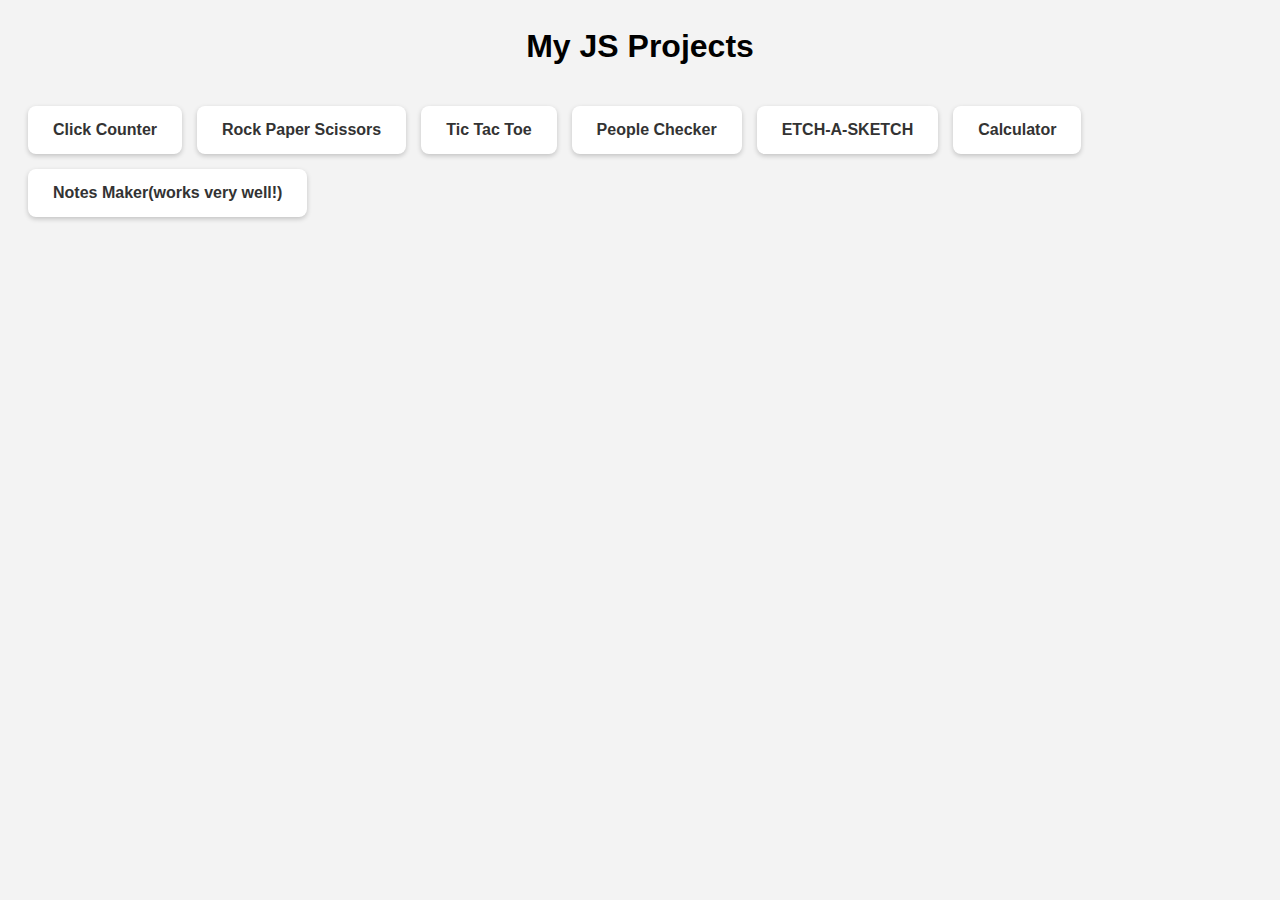
<file: index.html>
<!DOCTYPE html>
<html lang="en">
<head>
<meta charset="UTF-8">
<meta name="viewport" content="width=device-width, initial-scale=1.0">
<title>My JS Projects</title>
<style>
body { font-family: sans-serif; background: #f3f3f3; display: flex; flex-direction: column; align-items: center; }
h1 { margin-top: 20px; }
ul { display: flex; flex-wrap: wrap; list-style: none; padding: 0; margin: 20px; gap: 15px; }
li { background: #fff; padding: 15px 25px; border-radius: 8px; box-shadow: 0 2px 5px rgba(0,0,0,0.2); }
li a { text-decoration: none; color: #333; font-weight: bold; }
li a:hover { color: #0077ff; }
</style>
</head>
<body>

<h1>My JS Projects</h1>
<ul>
    <li><a href="counter/index.html" target="_blank">Click Counter</a></li>
    <li><a href="rps/index.html" target="_blank">Rock Paper Scissors</a></li>
    <li><a href="tic-tac-toe/index.html" target="_blank">Tic Tac Toe</a></li>
    <li><a href="PeopleChecker/index.html" target="_blank">People Checker</a></li>
    <li><a href="Etch-a-Sketch/index.html" target="_blank">ETCH-A-SKETCH</a></li>
    <li><a href="Calculator/index.html" target="_blank">Calculator</a></li>
    <li><a href="Notes Maker/index.html" target="_blank">Notes Maker(works very well!)</a></li>
</ul>

</body>
</html>
</file>
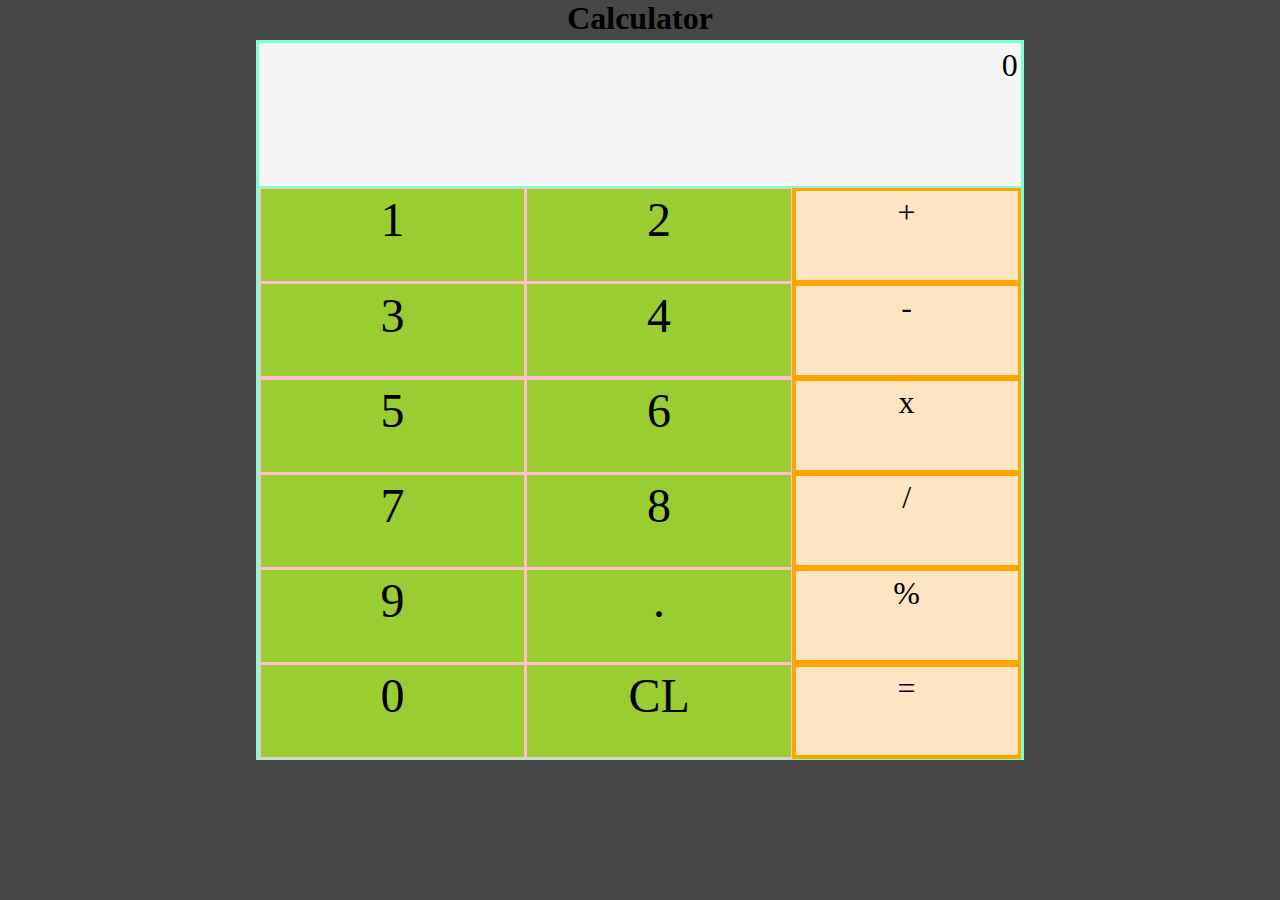
<file: Calculator/index.html>
<!DOCTYPE html>
<html lang="en">
<head>
    <meta charset="UTF-8">
    <meta name="viewport" content="width=device-width, initial-scale=1.0">
    <title>Calculator</title>
    <link rel="stylesheet" href="styles.css">
</head>
<body>
    <h1>Calculator</h1>
    <div id="main-ctr">
        <div id="TextBox">0</div>
        <div id="small-ctr">
            <div id="NumbersBox"></div>
        <div id="OperatorsBox"></div>
        </div>
    </div>
    <script type="module" src="js.js"></script>
</body>
</html>
</file>
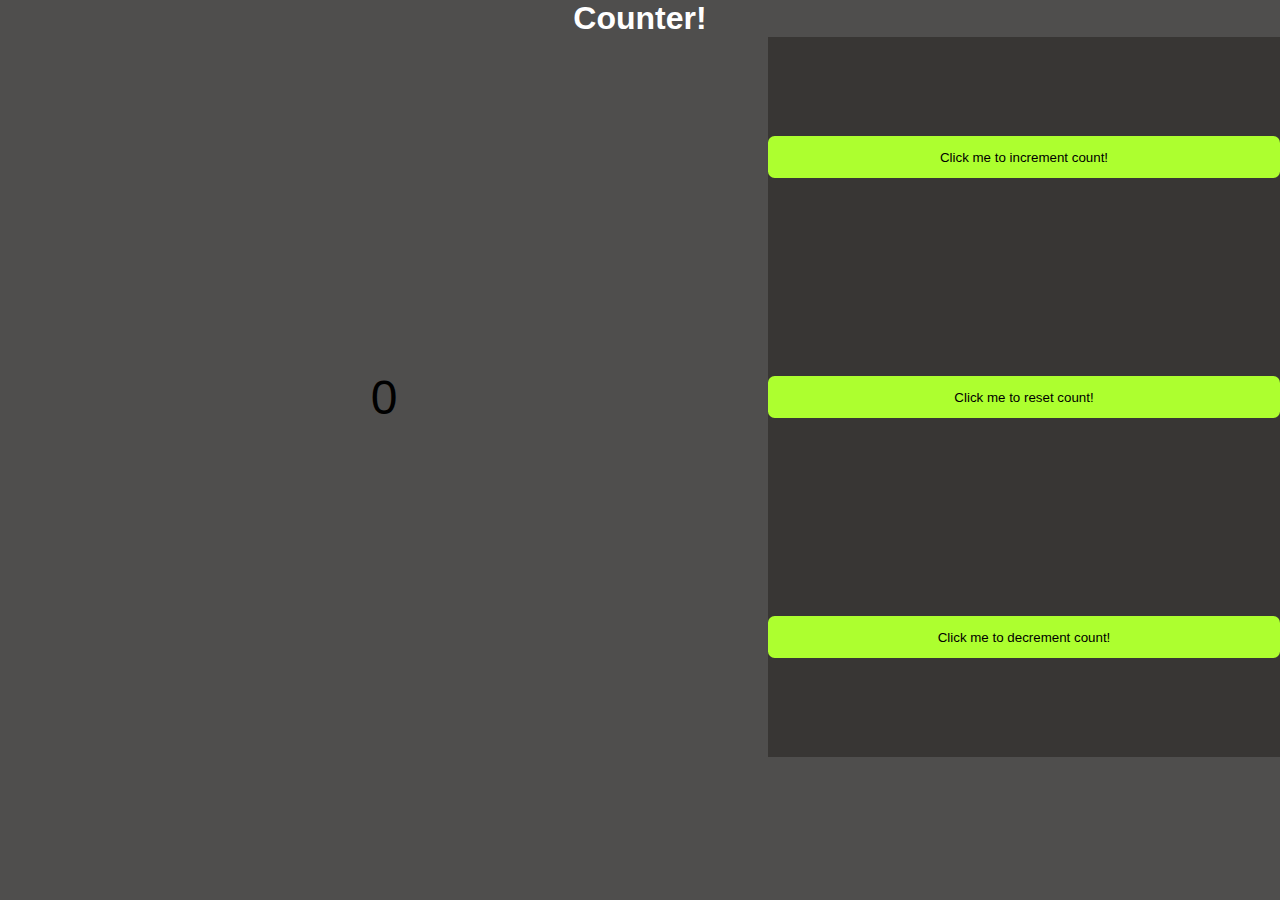
<file: counter/index.html>
<!DOCTYPE html>
<html lang="en">
<head>
    <meta charset="UTF-8">
    <meta name="viewport" content="width=device-width, initial-scale=1.0">
    <title>COUNTER</title>
    <link href="styles.css" rel="stylesheet">
</head>
<body>
    <h1>Counter!</h1>
    <div class="main-ctr">
    <div id="cntdisplay">0</div>
    <div class="buttonsMenu">
    <button id="increment" class="btn">Click me to increment count!</button>
    <button id="reset" class="btn">Click me to reset count!</button>
    <button id="decrement" class="btn">Click me to decrement count!</button>
    </div>
    </div>
    
    <script src="scripts.js"></script>
</body>
</html>
</file>
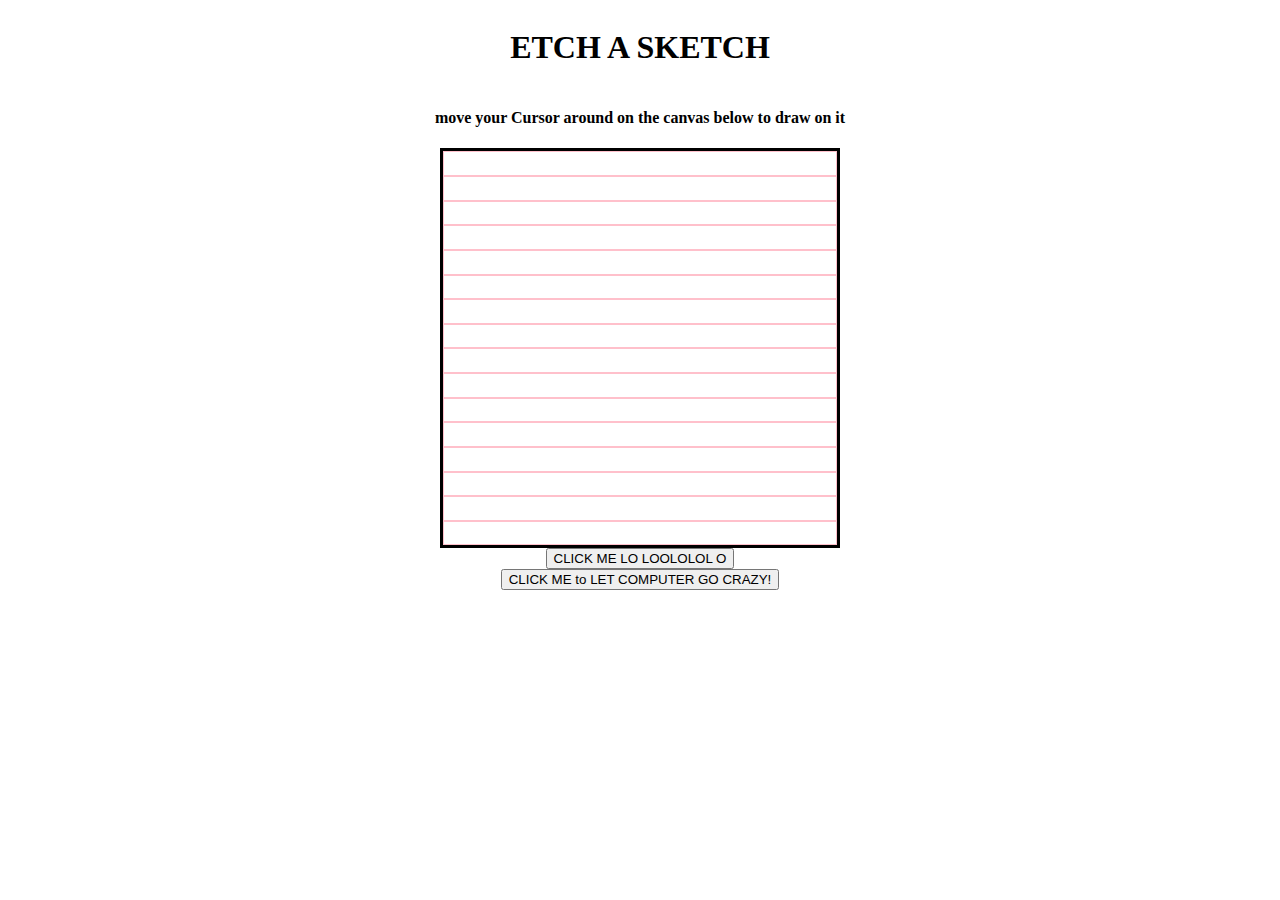
<file: Etch-a-Sketch/index.html>
<!DOCTYPE html>
<html lang="en">
<head>
    <meta charset="UTF-8">
    <meta name="viewport" content="width=device-width, initial-scale=1.0">
    <title>ETCH-A-SKETCH</title>
    <link href="styles.css" rel="stylesheet">
</head>
<body>
    <h1>ETCH A SKETCH</h1>
    <h4> move your Cursor around on the canvas below to draw on it</h4>
    <div class="container">

    </div>
    <button id="gridMaker">CLICK ME LO LOOLOLOL O</button>
    <button id="AiControls">CLICK ME to LET COMPUTER GO CRAZY!</button>
    <script type="module" src="js.js" ></script>
</body>
</html>
</file>
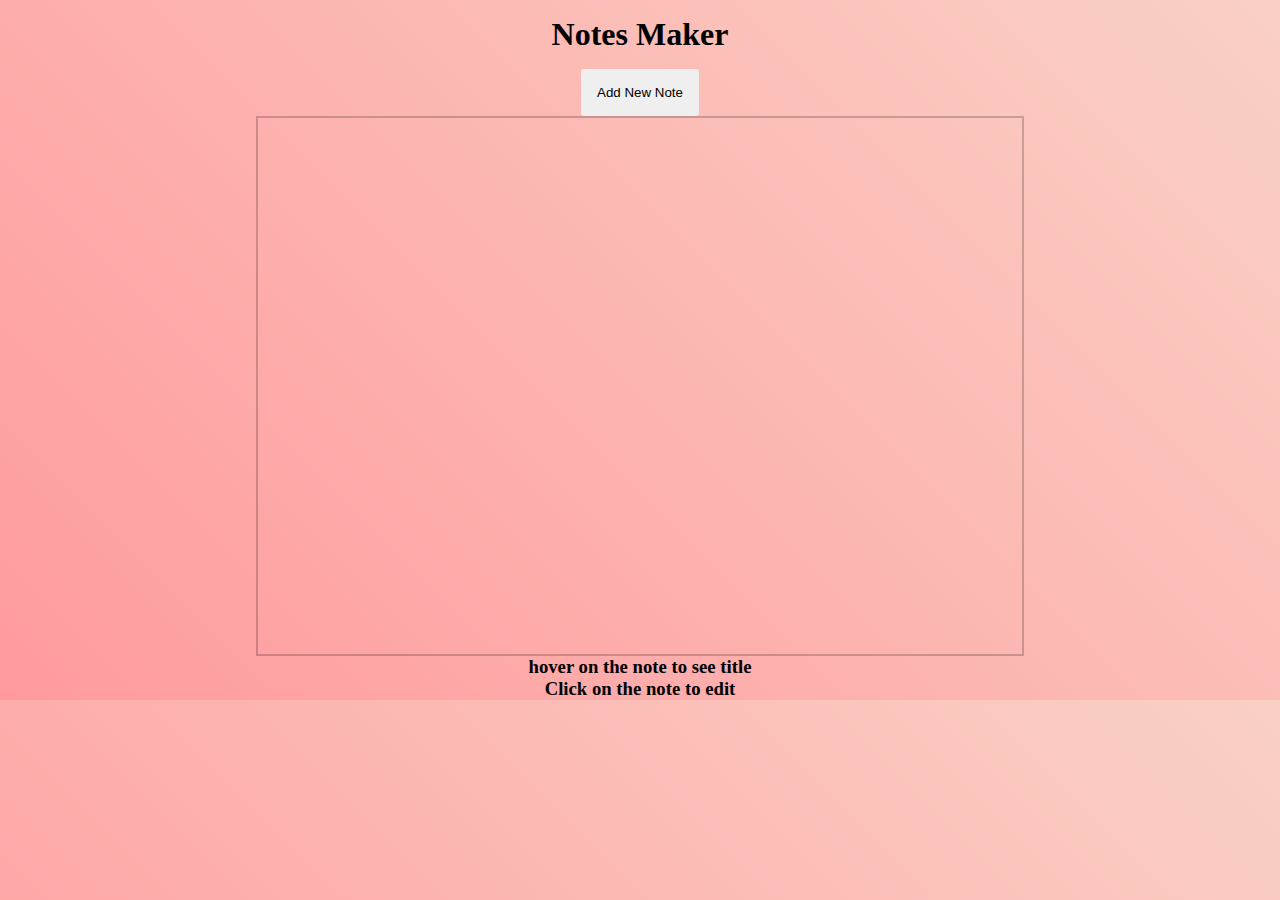
<file: Notes Maker/index.html>
<!DOCTYPE html>
<html lang="en">
<head>
    <meta charset="UTF-8">
    <meta name="viewport" content="width=device-width, initial-scale=1.0">
    <title>Notes Maker</title>
    <link rel="stylesheet" href="styles.css">
</head>
<body>
    <h1>Notes Maker</h1>
    <button class="addNotes" >Add New Note</button>
    <div class="NotesContainer">
    </div>
    <h3>hover on the note to see title </h3>
    <h3>Click on the note to edit</h3>
    <script src="notes.js" type="module"></script>
    <script src="Popup.js" type="module"></script>
</body>
</html>
</file>
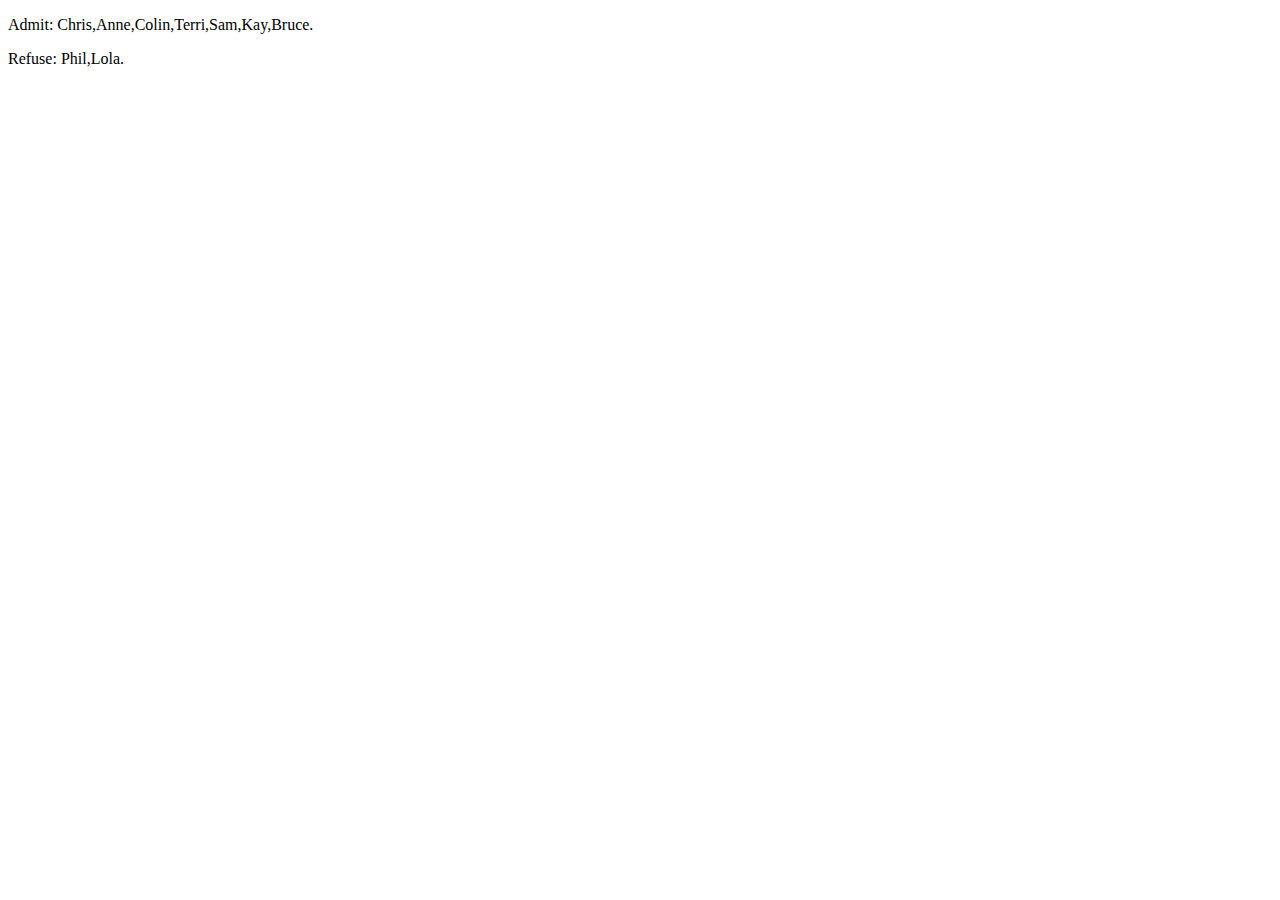
<file: PeopleChecker/index.html>
<!DOCTYPE html>
<html lang="en">
<head>
    <meta charset="UTF-8">
    <meta name="viewport" content="width=device-width, initial-scale=1.0">
    <title>People Initation!</title>
</head>
<body>
    <p class="admitted"></p>
    <p class="refused"></p>
    <script src="index.js"></script>
</body>
</html>
</file>
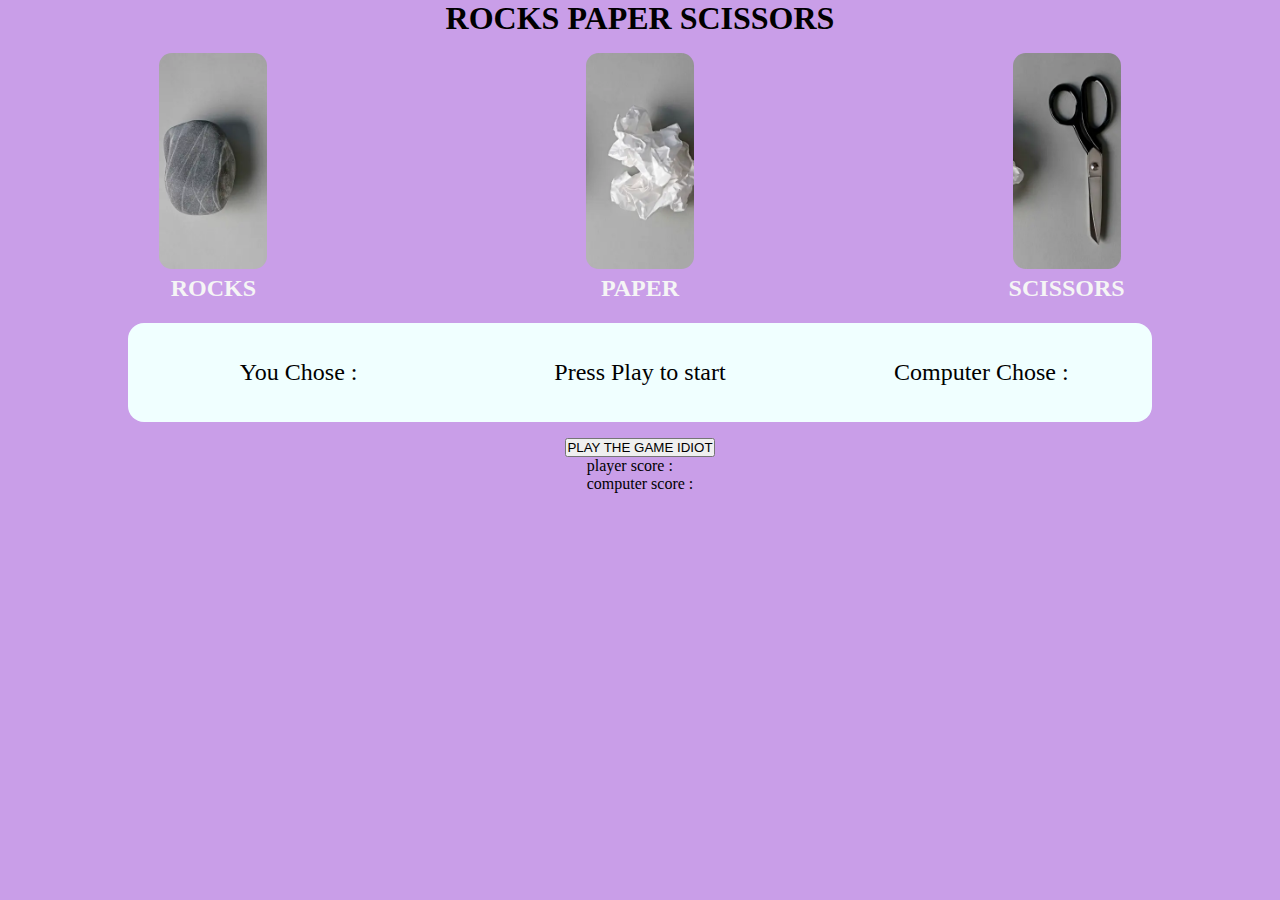
<file: rps/index.html>
<!DOCTYPE html>
<html lang="en">
<head>
    <meta charset="UTF-8">
    <meta name="viewport" content="width=device-width, initial-scale=1.0">
    <title>ROCKS PAPER SCISSORSSSSSSS</title>
    <link href="styles.css" rel="stylesheet">
</head>
<body>
    <h1>ROCKS PAPER SCISSORS</h1>
    <div class="choice-ctr">
        <div class="choice" id="1">
                    <img src="Images/crop_0.bmp" class="choice-img"/>
                    <h2>ROCKS</h2>
        </div>

        <div class="choice" id="2">
                    <img src="Images/crop_1.bmp" class="choice-img"/>
                    <h2>PAPER</h2>
        </div>
        
        <div class="choice" id="3">
                    <img src="Images/crop_2.bmp" class="choice-img"/>
                    <h2>SCISSORS</h2>
        </div>
    </div>
    <div class="choose-container">
        <div class="human-choose a">You Chose :</div>
        <div class="winOrloseState a" id="c">Press Play to start</div>
        <div class="computer-choose a">Computer Chose :</div>
    </div>
    <button class="gamestate" id="b">PLAY THE GAME IDIOT</button>
    <div class="score-ctr">
        <div class="player-score">player score :</div>
        <div class="computer-score">computer score :</div>
    </div>
    <script src="scripts.js"></script>
</body>
</html>
</file>
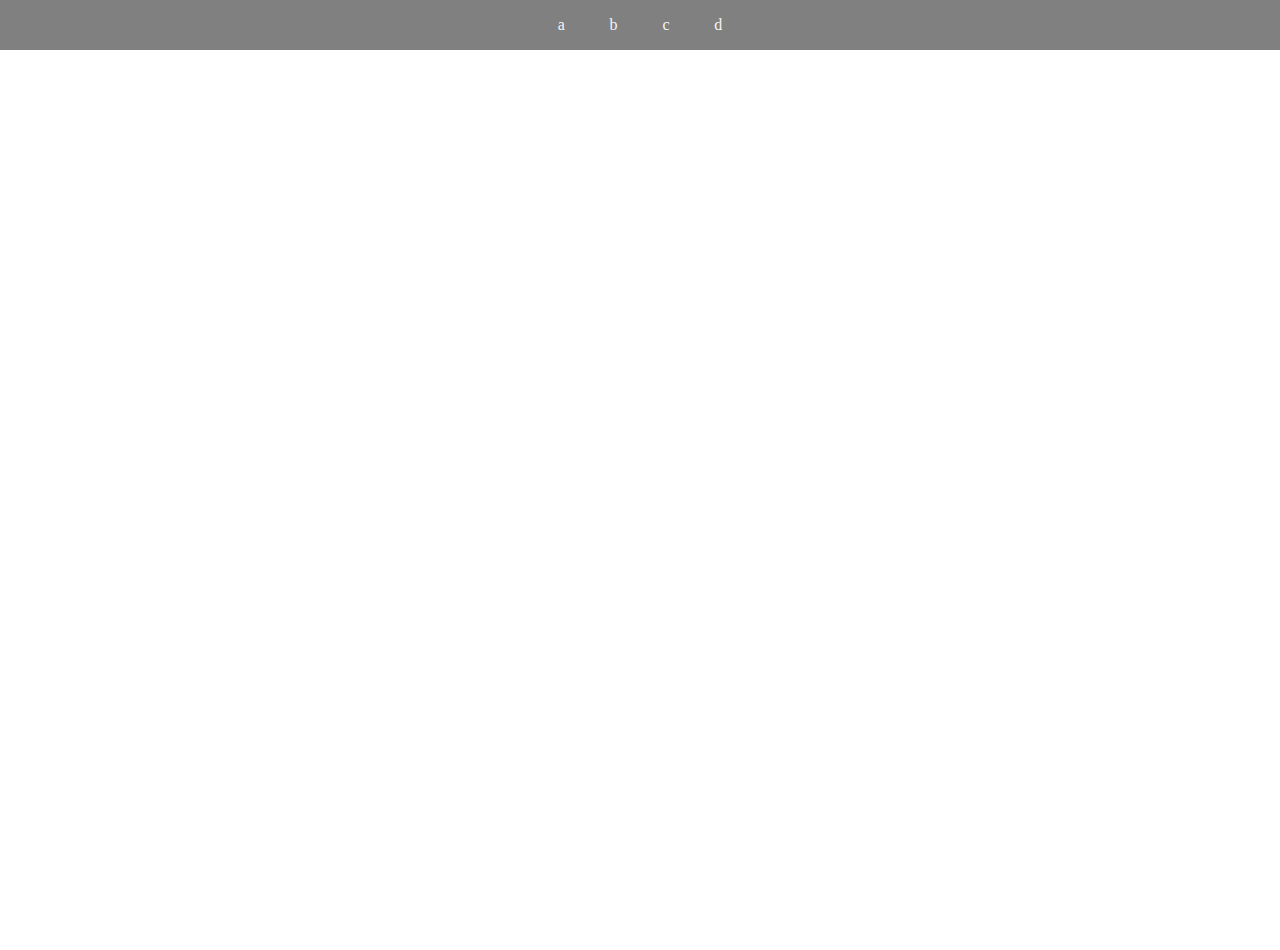
<file: Thoughts Organizer/index.html>
<!DOCTYPE html>
<html lang="en">
<head>
    <meta charset="UTF-8">
    <meta name="viewport" content="width=device-width, initial-scale=1.0">
    <title>thoughts organizer</title>
    <link rel="stylesheet" href="styles.css">
</head>
<body>
    <nav class="navbar">
        <ul>
            <li class="navItem">a</li>
            <li class="navItem">b</li>
            <li class="navItem">c</li>
            <li class="navItem">d</li>
        </ul>
    </nav>
    <main>

    </main>

</body>
</html>
</file>
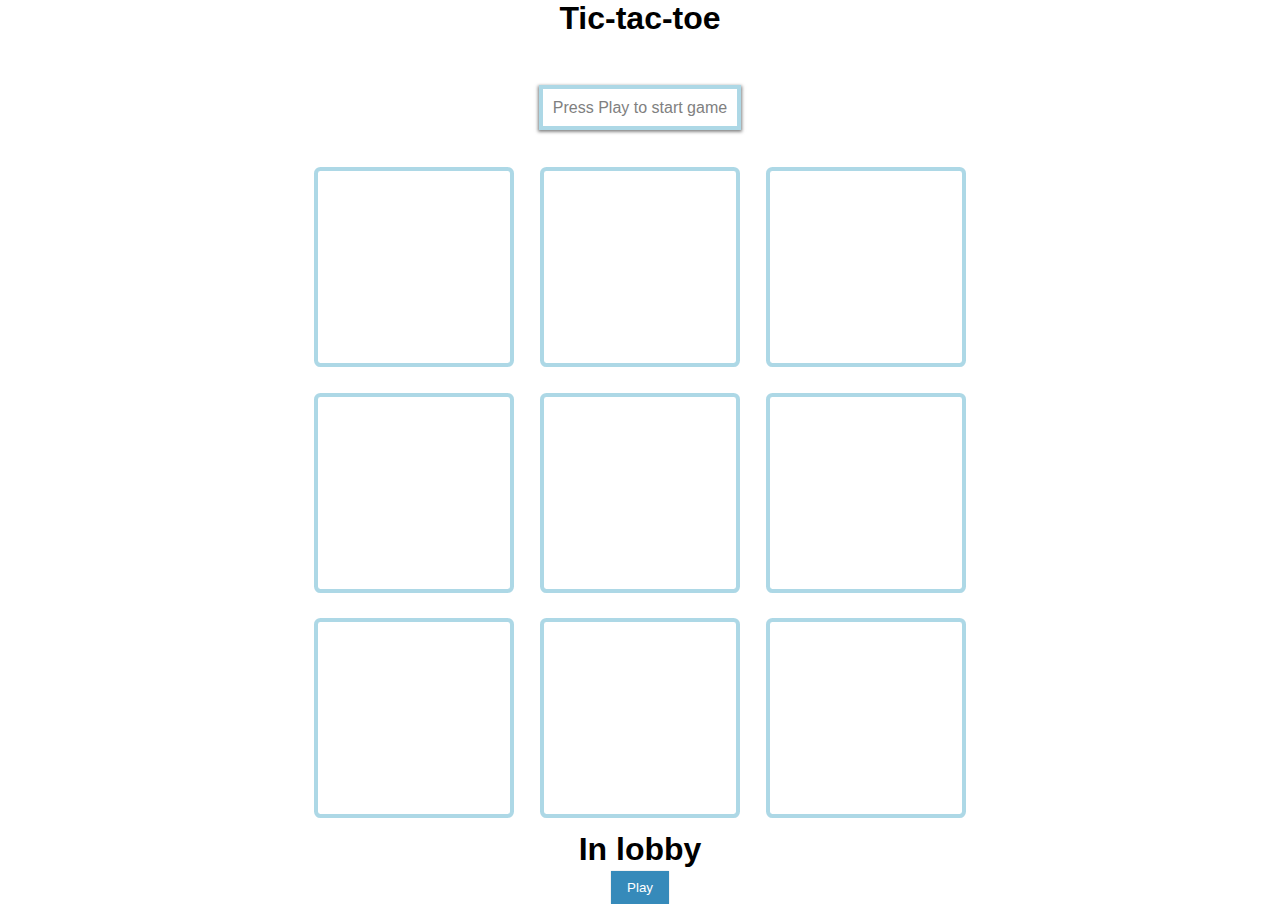
<file: tic-tac-toe/index.html>
<!DOCTYPE html>
<html lang="en">
<head>
    <meta charset="UTF-8">
    <meta name="viewport" content="width=device-width, initial-scale=1.0">
    <title>TIC - TAC - TOE!!</title>
    <link rel="stylesheet" href="styles.css">
</head>
<body>
    <h1>Tic-tac-toe</h1>
    <div class="stateturn">Press Play to start game</div>
    <div class="main-ctr"></div> <!-- this is going to be populated by javascript-->
    <h1 class="Gamestate">In lobby</h1>
    <button class="gamestateBtn">Play</button>

    <script src="scripts.js"></script>
</body>
</html>
</file>
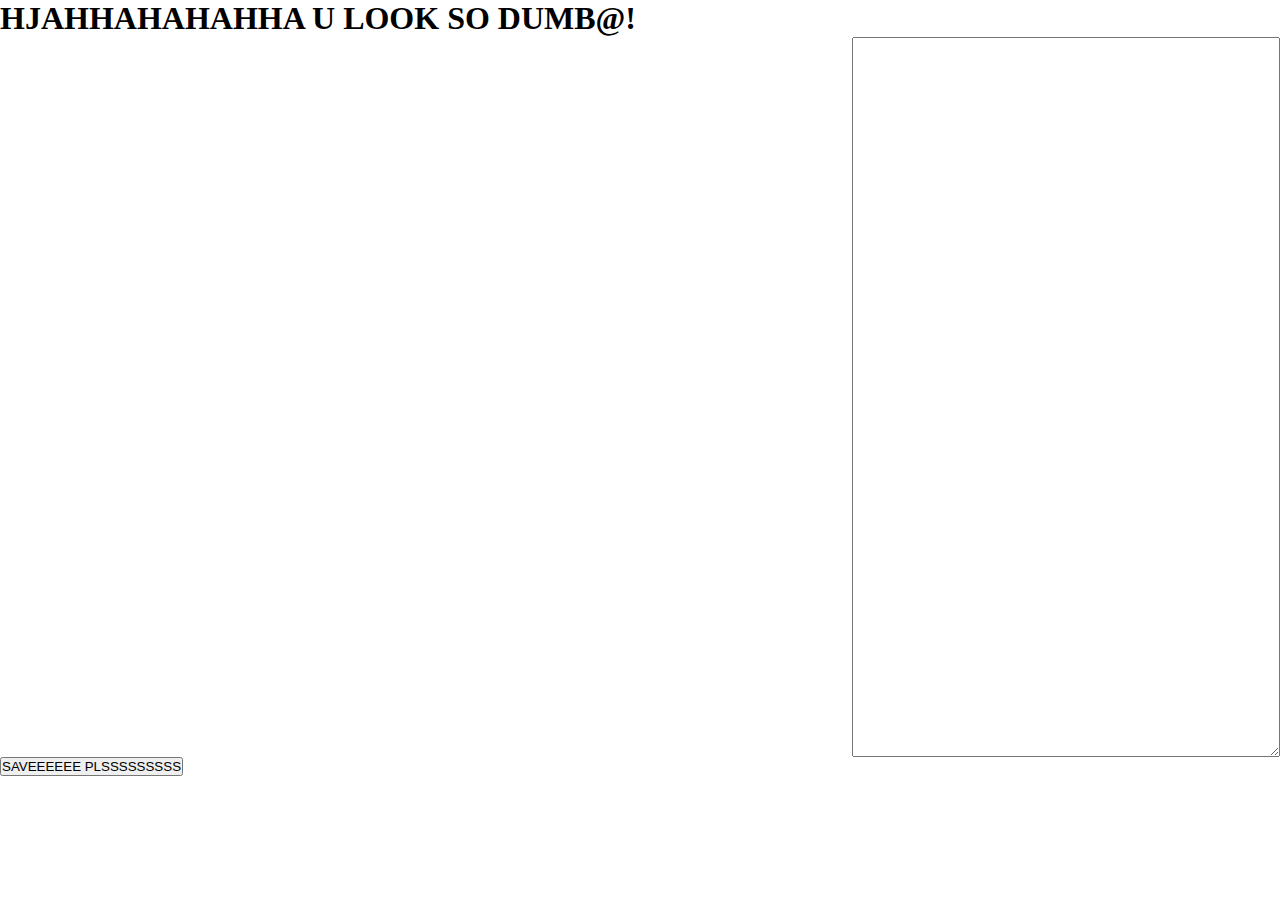
<file: Notes Maker/editor.html>
<!DOCTYPE html>
<html lang="en">
<head>
    <meta charset="UTF-8">
    <meta name="viewport" content="width=device-width, initial-scale=1.0">
    <title>Document</title>
    <link rel="stylesheet" href="editor.css">
</head>
<body>
    <h1>HJAHHAHAHAHHA U LOOK SO DUMB@!</h1>
    <section class="mainSection">
        <section class="displaySection"></section>
                    <textarea cols="40" rows="40" name="editor" placeholder="its empty write something idiot" class="editorSection"> </textarea>
            <!-- <input type="text" name="editor" id="EDITOR" class="editorSection"> -->
    </section>
    <button class="save">SAVEEEEEE PLSSSSSSSSS</button>
    <script src="editor.js"></script>
</body>
</html>
</file>
<file: Calculator/styles.css>
*
{
    margin : 0;
    padding : 0;
    box-sizing: border-box;
}

body
{
    display : flex;
    flex-direction: column;
    /* justify-content: center; */
    align-items: center;
    background-color: #474746;
    width : 100vw;
    height : 100vh;
}
#main-ctr
{
    width : 60%;
    margin-top : 0.2rem;
    padding : 0.2rem;
    height : 80%;
    display : flex;
    flex-direction: row;
    flex-wrap: wrap;
    background-color: aquamarine;
}
#TextBox
{
    background-color : whitesmoke;
    flex-grow : 1;
    font-size : 2rem;
    padding : 0.2rem;
    overflow : auto;
    text-align: end;
    flex-shrink : 10;
    flex-basis : 100%;
    height : 20%;
}
#small-ctr /* small-ctr and Textbox are siblings to main-ctr*/
{
    /* background-color : black; */
    flex-grow: 2;
    margin-top : 0.1rem;
    height: inherit;
    flex-shrink : 1;
    flex-basis: 100%;
    display: flex;
}
#NumbersBox
{
    background-color: pink;
    flex-grow : 1;
    flex-shrink : 1;
    display: flex;
    flex-direction: row;
    flex-wrap: wrap;
    justify-content: space-between;
    flex-basis : 70%;
}
#OperatorsBox
{
     background-color: orange;
    flex-grow : 1;
    display: flex;
    flex-direction: column;
    flex-shrink : 1;
    flex-basis : 30%;   
}

.Operator
{
    flex : 1;
    flex-basis: 100%;
    background-color: bisque;
    margin: 0.2rem; 
    text-align: center;
    font-size : 2rem;
    padding : 0.2rem;   
}
.Number
{
    flex :1;
    flex-basis: 33%;
    padding : 0.2rem;
    background-color: yellowgreen;
    text-align: center;
    font-size : 3rem;
    padding : 0.2rem;
    margin : 0.1rem;
}
.Number:hover
{
    background-color: beige;
    color : blue;
}
.Operator:hover
{
    background-color: rgb(237, 212, 111);
}
</file>
<file: Etch-a-Sketch/styles.css>
*
{
    margin : none;
    padding : none;
    box-sizing: border-box;
}

body
{
    display: flex;
    flex-direction: column;
    align-items: center;
    justify-content: center;
}

.container
{
    display: flex;
    flex-direction: column;
    flex-wrap : nowrap;
    width : 400px;
    height: 400px;
    border : solid black;
}

.row
{
    display : flex;
    flex : 1;
    flex-wrap: nowrap;
    border: solid 1px pink;
    width : 100%;
}

.box 
{
    flex :  1;
    width : auto;
    padding : auto;
    height: auto;
}
</file>
<file: Notes Maker/styles.css>
*
{
    margin : 0px;
    padding : 0px;
    box-sizing : border-box;
}
body
{
    background-image: linear-gradient(45deg, #ff9a9e 0%, #fad0c4 99%, #fad0c4 100%);
    display: flex;
    flex-direction: column;
    justify-content: center;
    align-items: center;
}
h1
{
    font-size : 2rem;
    color : black;
    margin-top : 1rem;
}

.NotesContainer
{
    min-height: 60vh;
    min-width: 60vw;
    max-width: 80vw;
    display : flex;
    flex-direction: row;
    flex-wrap: wrap;
    justify-content: flex-start;
    border : solid rgba(0,0,0,0.2) 2px;
}
.Note
{
    /* width : auto;
    height : auto;
    max-width : 40%;
    max-height : 20vh;
    */
    flex : 1;
    flex-basis : 30%;
    margin : 0.2rem;
    /* Optional: Styling for the child items */
  padding: 10px;
  position : relative;
  background-color: lightblue;
  border: 1px solid blue;
    text-align: center;
    font-size : 1.4rem;
    transition: background-color 0.3s ease-in;
}

.delete
{
    position : absolute;
    top : -15px;
    left : -15px;
    background-color : red;
    border-radius: 0.35rem;
    visibility:hidden;
}

.Note:hover
{
    background-color: grey;
    .delete
    {
        cursor : default;
        visibility: visible;
    }
}

.AddNotePopup
{
    position: fixed;
    top: 50%;
    left: 50%;
    transform: translate(-50%, -50%);
    background-color : grey;
    z-index : 999;
    min-width: 50vw;
    min-height: 50vh;
    display : flex;
    flex-direction: column;
    justify-content: space-evenly;
}
/* if you can specify the flex shorthand property properly 
*/
.AddNotePopup input {
    width: 90%;
    align-self: center;
    padding : 0.8rem;
} /*
dont use flex size control mechanism on input it looks hideous
*/
.Popupbtns
{
    display: flex;
    flex :1;
    flex-direction: row;
    justify-content: space-around;
    align-items: center;
}

.cancel
{
    border : none;
    border-radius : 0.2rem;
    background-color: red;
    font-size : 1.5rem;
    padding : 0.8rem;
    color : white;
}
.add
{
    border : none;
    border-radius : 0.2rem;
    background-color: cyan;
    padding : 0.8rem;
    font-size : 1.5rem;
    color : black;
}
/*
    all fixed elements should be centered properly and not just 
    what u think is right like top : 25vw; but rather 50% of the body and such
*/
.addNotes
{
    margin-top : 1rem;
    padding : 1rem;
    border : none;
    border-radius : 0.2rem;
    transition: all 0.2s ease-in-out;
    transition : transform 0.9s ease-out;
}
.addNotes:hover
{
    background-color : grey;
    color : white;
    transform : scale(1.2);
}
</file>
<file: rps/styles.css>
*
{
    box-sizing: border-box;
    margin: 0;
    padding : 0;
}

body
{
    background-color :rgb(201, 158, 232);
    height: 100vh;
    display: flex;
    flex-direction: column;
    flex-wrap: nowrap;
    align-items: center;
}

.choice-ctr
{
    display : flex;
    flex-wrap: nowrap;
    width: 100%;
    height : 30%;
    justify-content: space-around;
    align-items: center;
}

.choice
{
    max-width: 100%;
    max-height: 100%;
    height : 100%;
    text-align:center;
    color : whitesmoke;
}

.choice-img
{
    max-width: 100%;
    max-height: 80%;
    height: auto;
    display : block;
    object-fit: contain;
    margin : 1em;
    margin-bottom: 6px;
    border-radius : 0.8em;
}

.choose-container
{
    display: flex;
    margin : 1em;
    width : 80%;
    background-color : azure;   
    flex-direction: row;
    border-radius: 1em;
    flex-wrap: nowrap;
}

.a
{
    flex : 1;
    padding : 1.5em;
    text-align: center;
    font-size : 1.5rem;
    text-wrap: wrap;
}

/*WHEN WORKING WITH IMAGES SET THEIR DISPLAY type to block and then have easiblity in chanign
the dimensions of the image;
- if the containers size is not set then the childs size will also not be set;
- */
</file>
<file: Thoughts Organizer/styles.css>
*
{
    margin : 0px;
    padding : 0px;
    box-sizing : border-box;
}

.navbar
{
background-color: grey;
position: sticky;
top : 0;
width : 100vw;
}

main
{
    width : 100vw;
    height: 100vh;
}
.navbar ul
{
    width : 100%;
    display : flex;
    justify-content: center;
}

.navItem
{
    padding : 0.5rem;
    margin : 0.5rem 0.9rem;
    list-style: none;
    color : whitesmoke;
}

.navItem:hover
{
    background-color: lightblue;
}
</file>
<file: tic-tac-toe/styles.css>
*
{
    box-sizing: border-box;
    margin: 0;
    padding: 0;
}

body
{
    display: flex;
    flex-direction: column;
    flex-wrap: nowrap;
    justify-content: center;
    align-items: center;
    font-family: 'Segoe UI', Tahoma, Geneva, Verdana, sans-serif;
}

h1
{
    font : bold;
    font-size: 2em;
}

.main-ctr
{
    display: flex;
    flex-direction: column;
    flex-wrap: wrap;
    width : auto;
    height: auto;
}

.row
{
    display: flex;
}

.stateturn
{
    margin-top : 3em;
    margin-bottom: 1.5em;
    text-align: center;
    border : 4px solid lightblue;
    font-family: Arial, Helvetica, sans-serif;
    padding : 0.6em;
    box-shadow: 0px 0.1em 0.2em 0.05em rgb(0,0,0,0.5);
    color : grey;
}

.box 
{
    margin : 0.4em;
    border-radius: 0.2em;
    text-align: center;
    font-size : 2em;
    border : 4px solid lightblue;
    padding : 3em;
    transition : all 0.2s ease 0s;
}

.box:hover
{
    background-color : rgb(241, 241, 241);
}

.gamestateBtn
{
    color : white;
    background-color: #368aba;
    padding : 0.7em;
    margin-top: 0.2em;
    padding-right: 1.2em; 
    padding-left: 1.2em; 
    border : none;
    box-shadow : 0px 0px 0.1em rgb(0,0,0,0.2);
}
</file>
<file: Notes Maker/editor.css>
*
{
    margin : 0px;
    padding : 0px;
    box-sizing: border-box;
}
.mainSection
{
    display: flex;
    min-height: 80vh;
    width : 100%;
    flex-direction: row;
    flex-wrap: nowrap;
}
.editorSection
{
    flex : 1;
    min-width: 20%;
}
.displaySection
{
    overflow-wrap: break-word;
    max-width: 80%;
    flex : 2;
}
</file>
<file: counter/styles.css>
/*<h1>Counter!</h1>
    <div class="main-ctr">
        <div id="cntdisplay">0</div>
    <div class="buttonsMenu">
    <button id="increment">Click me to increment count!</button>
    <button id="reset">Click me to reset count!</button>
    <button id="decrement">Click me to decrement count!</button>
    </div>
    </div>*/
*
{
    box-sizing: border-box;
    margin : 0;
    padding : 0;
    font-family: 'Segoe UI', Tahoma, Geneva, Verdana, sans-serif;
}

body
{
    display: flex;
    flex-direction: column;
    height : 100vh;
    flex-wrap: nowrap;
    justify-items : center;
    align-items: center;
    background-color : #4f4e4d;
}

h1
{
    color  :white;
    text-align: center;
}

.main-ctr
{
    display : flex;
    flex-direction: row;
    width : 100%;
    height : 80%;
}

#cntdisplay
{
    font-size : 3em;
    flex : 3;
    display  :flex;
    align-items: center;
    justify-content: center;
}

.buttonsMenu
{
    flex : 2;
    display: flex;
    background-color : #383634;
    flex-direction: column;
    justify-content: space-around;
}

.btn
{
    border : none;
    border-radius : 0.5em;
    background-color : greenyellow;
    color : black;
    padding : 1em;
}
</file>
